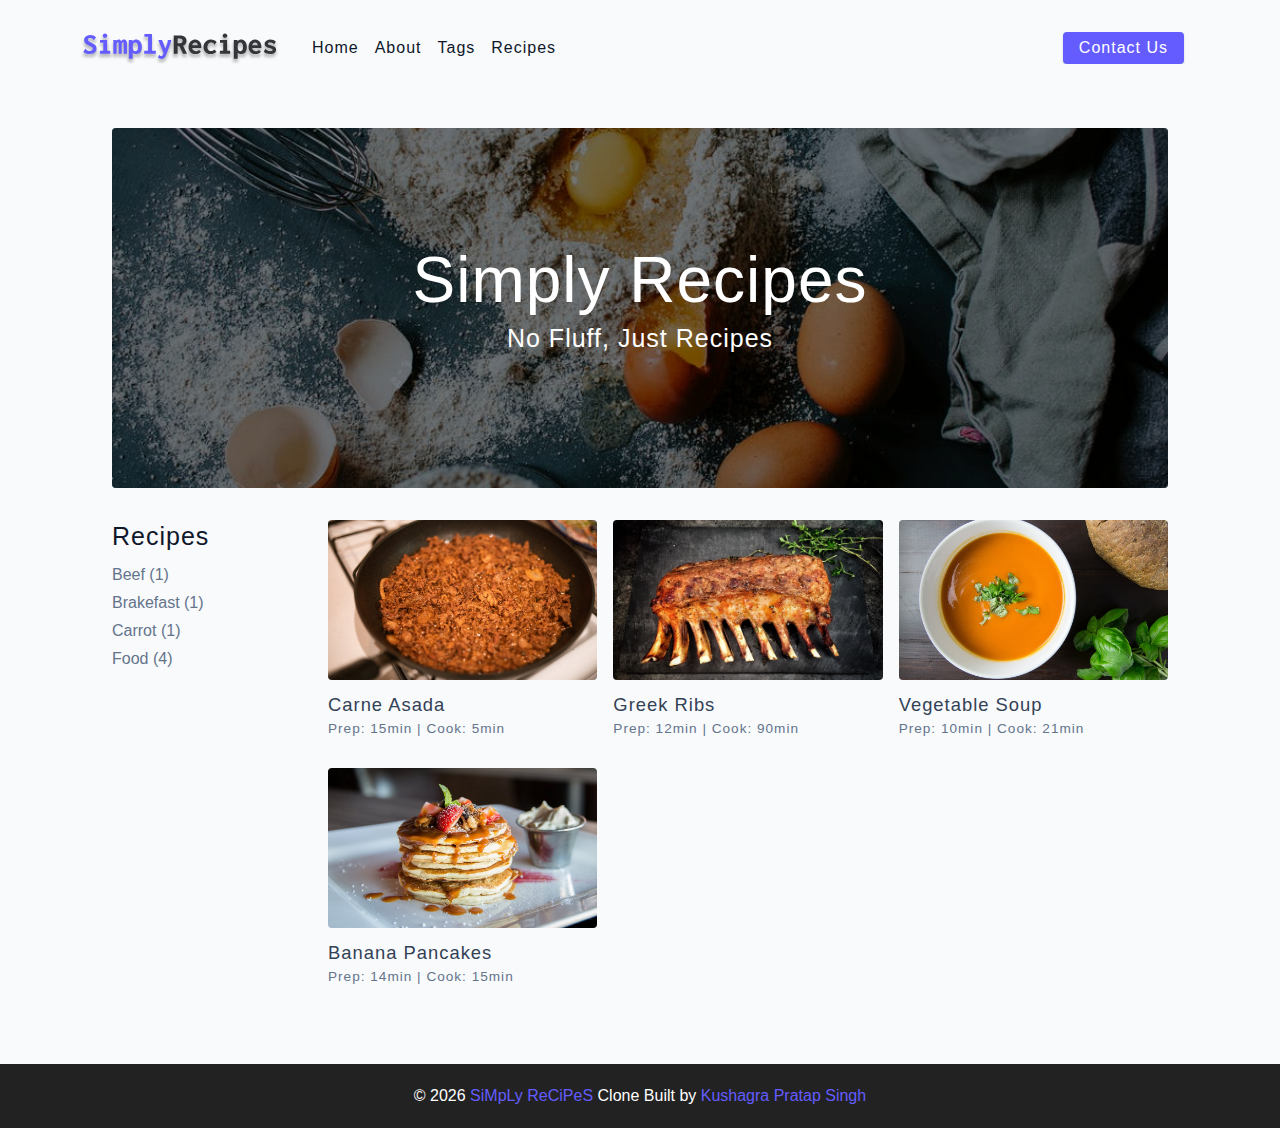
<file: index.html>
<!DOCTYPE html>
<html lang="en">
  <head>
    <meta charset="UTF-8" />
    <meta http-equiv="X-UA-Compatible" content="IE=edge" />
    <meta name="viewport" content="width=device-width, initial-scale=1.0" />
    <title>Simply Recipes</title>
    <!-- favicon -->
    <link rel="shortcut icon" href="./assets/favicon.ico" type="image/x-icon" />
    <!-- normalize -->
    <link rel="stylesheet" href="./css/normalize.css" />
    <!-- font-awesome -->
    <link
      rel="stylesheet"
      href="https://cdnjs.cloudflare.com/ajax/libs/font-awesome/5.14.0/css/all.min.css"
    />
    <!-- main css -->
    <link rel="stylesheet" href="./css/main.css" />
  </head>
  <body>
    <!-- nav -->
    <nav class="navbar">
      <div class="nav-center">
        <!-- header  -->
        <div class="nav-header">
          <a href="index" class="nav-logo">
            <img src="./assets/logo.svg" alt="Simply Recipes" />
          </a>
          <button class="btn nav-btn" type="button">
            <i class="fas fa-align-justify"></i>
          </button>
        </div>
        <!-- links  -->
        <div class="nav-links">
          <a href="index" class="nav-link">Home</a>
          <a href="about" class="nav-link">About</a>
          <a href="tags" class="nav-link">Tags</a>
          <a href="recipes" class="nav-link">Recipes</a>
          <div class="nav-link contact-link">
            <a href="contact" class="btn">Contact Us</a>
          </div>
        </div>
      </div>
    </nav>
    <!-- end of nav  -->
    <!-- main content  -->
    <main class="page">
      <!-- header  -->
      <header class="hero">
        <div class="hero-container">
          <div class="hero-text">
            <h1>Simply Recipes</h1>
            <h4>No Fluff, Just Recipes</h4>
          </div>
        </div>
      </header>
      <!-- end of header  -->
      <!-- recipes-container  -->
      <section class="recipes-container">
        <!-- tag-container  -->
        <div class="tags-container">
          <h4>Recipes</h4>
          <div class="tags-list">
            <a href="tag-template.html">Beef (1)</a>
            <a href="tag-template.html">Brakefast (1)</a>
            <a href="tag-template.html">carrot (1)</a>
            <a href="tag-template.html">Food (4)</a>
          </div>
        </div>
        <!-- end of tag-container  -->
        <!-- recipes-list  -->
        <div class="recipes-list">
          <!-- single recipes  -->
          <a href="single-recipe.html" class="recipe">
            <img
              src="./assets/recipes/recipe-1.jpeg"
              alt="food"
              class="img recipe-img"
            />
            <h5>carne asada</h5>
            <p>Prep: 15min | Cook: 5min</p>
          </a>
          <!-- end of single recipes -->
          <!-- single recipes  -->
          <a href="single-recipe.html" class="recipe">
            <img
              src="./assets/recipes/recipe-2.jpeg"
              alt="food"
              class="img recipe-img"
            />
            <h5>Greek Ribs</h5>
            <p>Prep: 12min | Cook: 90min</p>
          </a>
          <!-- end of single recipes -->
          <!-- single recipes  -->
          <a href="single-recipe.html" class="recipe">
            <img
              src="./assets/recipes/recipe-3.jpeg"
              alt="food"
              class="img recipe-img"
            />
            <h5>Vegetable Soup</h5>
            <p>Prep: 10min | Cook: 21min</p>
          </a>
          <!-- end of single recipes -->
          <!-- single recipes  -->
          <a href="single-recipe.html" class="recipe">
            <img
              src="./assets/recipes/recipe-4.jpeg"
              alt="food"
              class="img recipe-img"
            />
            <h5>Banana Pancakes</h5>
            <p>Prep: 14min | Cook: 15min</p>
          </a>
          <!-- end of single recipes -->
        </div>
        <!-- end of recipes-list -->
      </section>
      <!-- end of recipes-container  -->
    </main>
    <!-- end of main content  -->
    <!-- footer -->
    <footer class="page-footer">
      <p>
        &copy; <span id="date"></span>
        <span class="footer-logo">SiMpLy ReCiPeS</span>
        Clone Built by
        <a href="https://www.linkedin.com/in/kushagra-singh-567046103/"
          >Kushagra Pratap Singh</a
        >
      </p>
    </footer>
    <script src="./js/app.js"></script>
  </body>
</html>
</file>
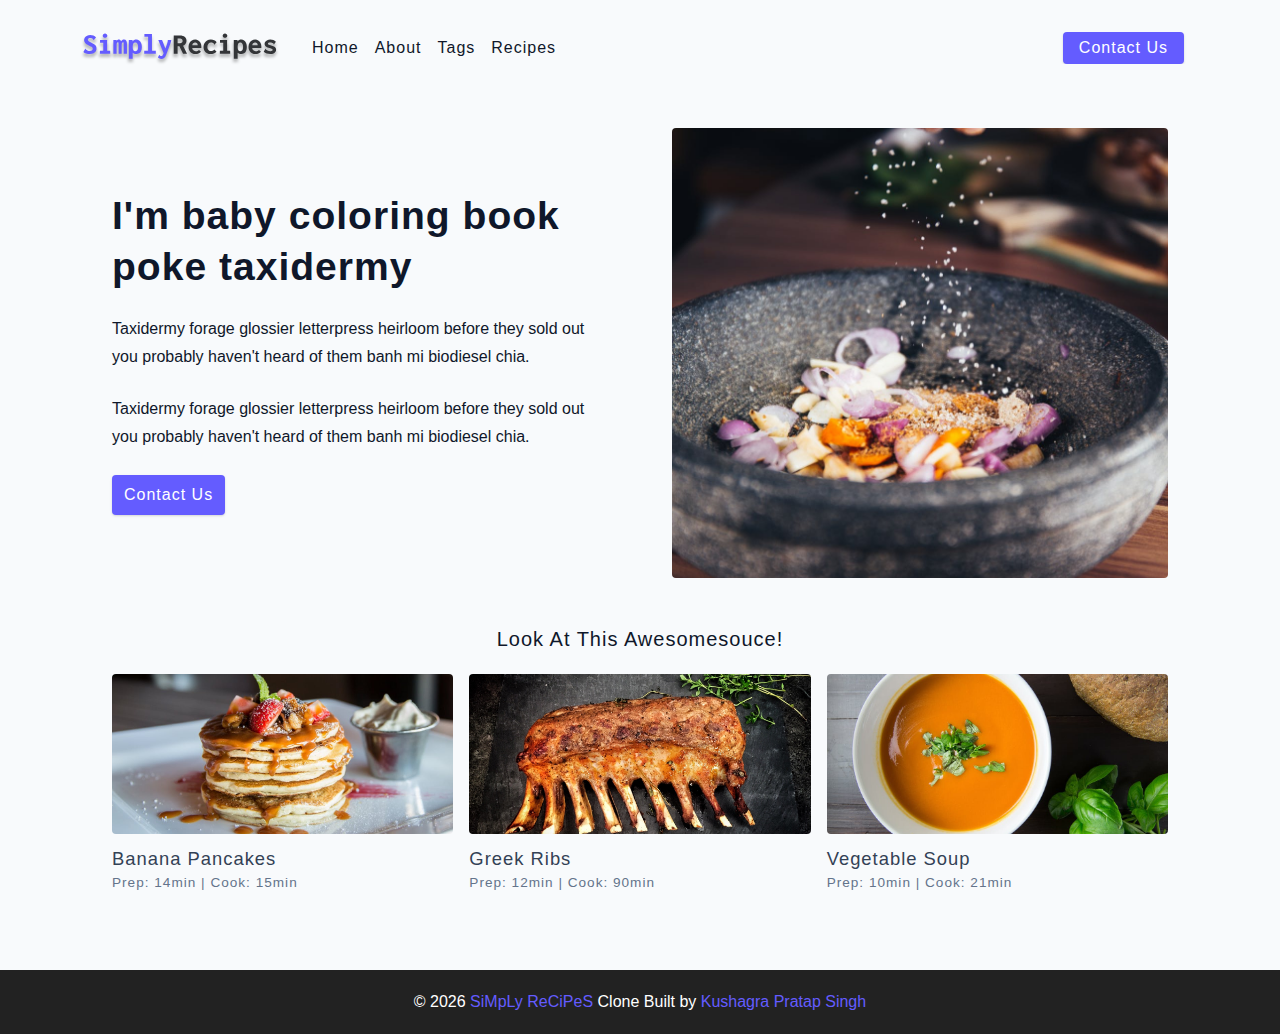
<file: about.html>
<!DOCTYPE html>
<html lang="en">
  <head>
    <meta charset="UTF-8" />
    <meta http-equiv="X-UA-Compatible" content="IE=edge" />
    <meta name="viewport" content="width=device-width, initial-scale=1.0" />
    <title>About</title>
    <!-- favicon -->
    <link rel="shortcut icon" href="./assets/favicon.ico" type="image/x-icon" />
    <!-- normalize -->
    <link rel="stylesheet" href="./css/normalize.css" />
    <!-- font-awesome -->
    <link
      rel="stylesheet"
      href="https://cdnjs.cloudflare.com/ajax/libs/font-awesome/5.14.0/css/all.min.css"
    />
    <!-- main css -->
    <link rel="stylesheet" href="./css/main.css" />
  </head>
  <body>
    <!-- nav -->
    <nav class="navbar">
      <div class="nav-center">
        <!-- header  -->
        <div class="nav-header">
          <a href="index" class="nav-logo">
            <img src="./assets/logo.svg" alt="Simply Recipes" />
          </a>
          <button class="btn nav-btn" type="button">
            <i class="fas fa-align-justify"></i>
          </button>
        </div>
        <!-- links  -->
        <div class="nav-links">
          <a href="index" class="nav-link">Home</a>
          <a href="about" class="nav-link">About</a>
          <a href="tags" class="nav-link">Tags</a>
          <a href="recipes" class="nav-link">Recipes</a>
          <div class="nav-link contact-link">
            <a href="contact" class="btn">Contact Us</a>
          </div>
        </div>
      </div>
    </nav>
    <!-- end of nav  -->
    <!-- main content  -->
    <main class="page">
      <section class="about-page">
        <article>
          <h2>I'm baby coloring book poke taxidermy</h2>
          <p>
            Taxidermy forage glossier letterpress heirloom before they sold out
            you probably haven't heard of them banh mi biodiesel chia.
          </p>
          <p>
            Taxidermy forage glossier letterpress heirloom before they sold out
            you probably haven't heard of them banh mi biodiesel chia.
          </p>
          <a href="contact.html" class="btn">Contact Us</a>
        </article>
        <img
          src="./assets/about.jpeg"
          alt="pouring salt"
          class="img about-img"
        />
      </section>
      <section class="featured-recipes">
        <h5 class="featured-title">Look At this Awesomesouce!</h5>
        <!-- recipes-list -->
        <div class="recipes-list">
          <!-- single recipes  -->
          <a href="single-recipe.html" class="recipe">
            <img
              src="./assets/recipes/recipe-4.jpeg"
              alt="food"
              class="img recipe-img"
            />
            <h5>Banana Pancakes</h5>
            <p>Prep: 14min | Cook: 15min</p>
          </a>
          <!-- end of single recipes -->
          <!-- single recipes  -->
          <a href="single-recipe.html" class="recipe">
            <img
              src="./assets/recipes/recipe-2.jpeg"
              alt="food"
              class="img recipe-img"
            />
            <h5>Greek Ribs</h5>
            <p>Prep: 12min | Cook: 90min</p>
          </a>
          <!-- end of single recipes -->
          <!-- single recipes  -->
          <a href="single-recipe.html" class="recipe">
            <img
              src="./assets/recipes/recipe-3.jpeg"
              alt="food"
              class="img recipe-img"
            />
            <h5>Vegetable Soup</h5>
            <p>Prep: 10min | Cook: 21min</p>
          </a>
          <!-- end of single recipes -->
        </div>
        <!-- end of recipes-list -->
      </section>
    </main>
    <!-- end of main content  -->
    <!-- footer -->
    <footer class="page-footer">
      <p>
        &copy; <span id="date"></span>
        <span class="footer-logo">SiMpLy ReCiPeS</span>
        Clone Built by
        <a href="https://www.linkedin.com/in/kushagra-singh-567046103/"
          >Kushagra Pratap Singh</a
        >
      </p>
    </footer>
    <script src="./js/app.js"></script>
  </body>
</html>
</file>
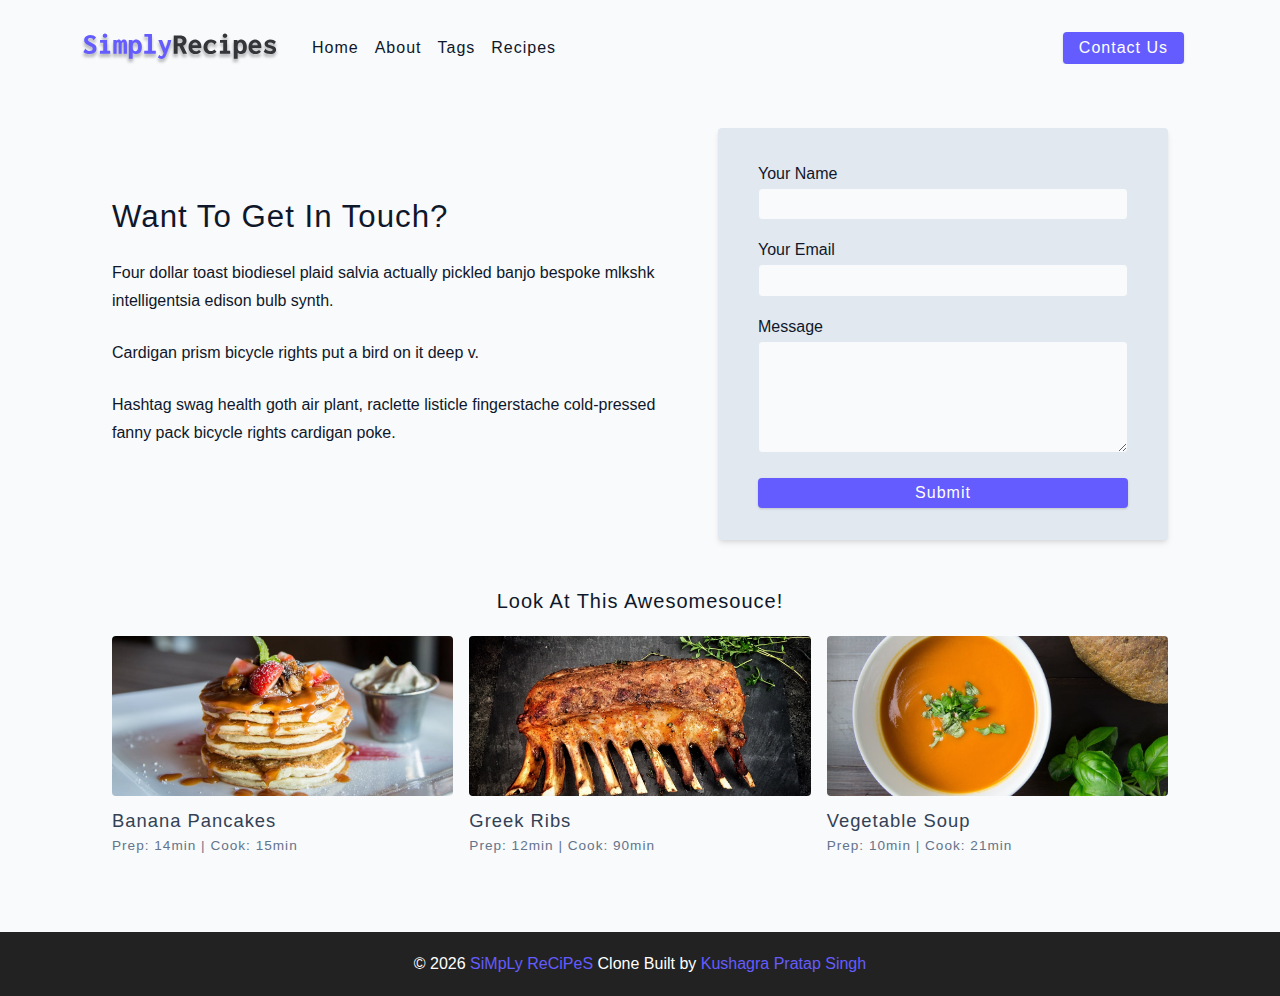
<file: contact.html>
<!DOCTYPE html>
<html lang="en">
  <head>
    <meta charset="UTF-8" />
    <meta http-equiv="X-UA-Compatible" content="IE=edge" />
    <meta name="viewport" content="width=device-width, initial-scale=1.0" />
    <title>Contact Us</title>
    <!-- favicon -->
    <link rel="shortcut icon" href="./assets/favicon.ico" type="image/x-icon" />
    <!-- normalize -->
    <link rel="stylesheet" href="./css/normalize.css" />
    <!-- font-awesome -->
    <link
      rel="stylesheet"
      href="https://cdnjs.cloudflare.com/ajax/libs/font-awesome/5.14.0/css/all.min.css"
    />
    <!-- main css -->
    <link rel="stylesheet" href="./css/main.css" />
  </head>
  <body>
    <!-- nav -->
    <nav class="navbar">
      <div class="nav-center">
        <!-- header  -->
        <div class="nav-header">
          <a href="index" class="nav-logo">
            <img src="./assets/logo.svg" alt="Simply Recipes" />
          </a>
          <button class="btn nav-btn" type="button">
            <i class="fas fa-align-justify"></i>
          </button>
        </div>
        <!-- links  -->
        <div class="nav-links">
          <a href="index" class="nav-link">Home</a>
          <a href="about" class="nav-link">About</a>
          <a href="tags" class="nav-link">Tags</a>
          <a href="recipes" class="nav-link">Recipes</a>
          <div class="nav-link contact-link">
            <a href="contact" class="btn">Contact Us</a>
          </div>
        </div>
      </div>
    </nav>
    <!-- end of nav  -->
    <!-- main content  -->
    <main class="page">
      <section class="contact-container">
        <article class="contact-info">
          <h3>Want To Get In Touch?</h3>
          <p>
            Four dollar toast biodiesel plaid salvia actually pickled banjo
            bespoke mlkshk intelligentsia edison bulb synth.
          </p>
          <p>Cardigan prism bicycle rights put a bird on it deep v.</p>
          <p>
            Hashtag swag health goth air plant, raclette listicle fingerstache
            cold-pressed fanny pack bicycle rights cardigan poke.
          </p>
        </article>
        <article>
          <form class="form contact-form">
            <!-- single row  -->
            <div class="form-row">
              <label for="name" class="form-lable">Your Name</label>
              <input type="text" name="name" id="name" class="form-input" />
            </div>
            <!-- end of single row  -->
            <!-- single row  -->
            <div class="form-row">
              <label for="email" class="form-lable">Your Email</label>
              <input type="email" name="email" id="email" class="form-input" />
            </div>
            <!-- end of single row  -->
            <!-- single row  -->
            <div class="form-row">
              <label for="message" class="form-lable">Message</label>
              <textarea
                name="message"
                id="message"
                class="form-textarea"
              ></textarea>
            </div>
            <!-- end of single row  -->
            <button type="submit" class="btn btn-block">Submit</button>
          </form>
        </article>
      </section>
      <section class="featured-recipes">
        <h5 class="featured-title">Look At this Awesomesouce!</h5>
        <!-- recipes-list -->
        <div class="recipes-list">
          <!-- single recipes  -->
          <a href="single-recipe.html" class="recipe">
            <img
              src="./assets/recipes/recipe-4.jpeg"
              alt="food"
              class="img recipe-img"
            />
            <h5>Banana Pancakes</h5>
            <p>Prep: 14min | Cook: 15min</p>
          </a>
          <!-- end of single recipes -->
          <!-- single recipes  -->
          <a href="single-recipe.html" class="recipe">
            <img
              src="./assets/recipes/recipe-2.jpeg"
              alt="food"
              class="img recipe-img"
            />
            <h5>Greek Ribs</h5>
            <p>Prep: 12min | Cook: 90min</p>
          </a>
          <!-- end of single recipes -->
          <!-- single recipes  -->
          <a href="single-recipe.html" class="recipe">
            <img
              src="./assets/recipes/recipe-3.jpeg"
              alt="food"
              class="img recipe-img"
            />
            <h5>Vegetable Soup</h5>
            <p>Prep: 10min | Cook: 21min</p>
          </a>
          <!-- end of single recipes -->
        </div>
        <!-- end of recipes-list -->
      </section>
    </main>
    <!-- end of main content  -->
    <!-- footer -->
    <footer class="page-footer">
      <p>
        &copy; <span id="date"></span>
        <span class="footer-logo">SiMpLy ReCiPeS</span>
        Clone Built by
        <a href="https://www.linkedin.com/in/kushagra-singh-567046103/"
          >Kushagra Pratap Singh</a
        >
      </p>
    </footer>
    <script src="./js/app.js"></script>
  </body>
</html>
</file>
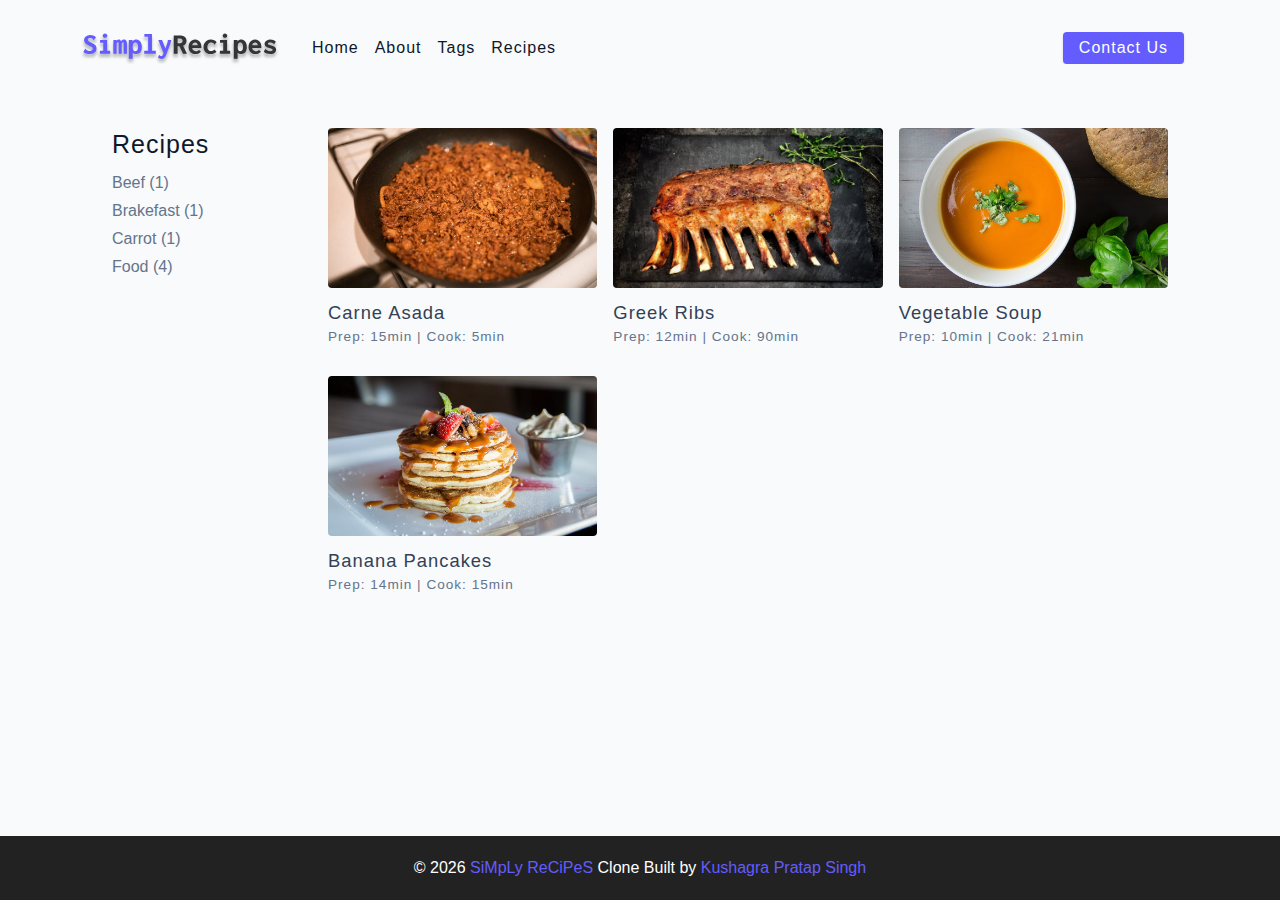
<file: recipes.html>
<!DOCTYPE html>
<html lang="en">
  <head>
    <meta charset="UTF-8" />
    <meta http-equiv="X-UA-Compatible" content="IE=edge" />
    <meta name="viewport" content="width=device-width, initial-scale=1.0" />
    <title>Recipes</title>
    <!-- favicon -->
    <link rel="shortcut icon" href="./assets/favicon.ico" type="image/x-icon" />
    <!-- normalize -->
    <link rel="stylesheet" href="./css/normalize.css" />
    <!-- font-awesome -->
    <link
      rel="stylesheet"
      href="https://cdnjs.cloudflare.com/ajax/libs/font-awesome/5.14.0/css/all.min.css"
    />
    <!-- main css -->
    <link rel="stylesheet" href="./css/main.css" />
  </head>
  <body>
    <!-- nav -->
    <nav class="navbar">
      <div class="nav-center">
        <!-- header  -->
        <div class="nav-header">
          <a href="index" class="nav-logo">
            <img src="./assets/logo.svg" alt="Simply Recipes" />
          </a>
          <button class="btn nav-btn" type="button">
            <i class="fas fa-align-justify"></i>
          </button>
        </div>
        <!-- links  -->
        <div class="nav-links">
          <a href="index" class="nav-link">Home</a>
          <a href="about" class="nav-link">About</a>
          <a href="tags" class="nav-link">Tags</a>
          <a href="recipes" class="nav-link">Recipes</a>
          <div class="nav-link contact-link">
            <a href="contact" class="btn">Contact Us</a>
          </div>
        </div>
      </div>
    </nav>
    <!-- end of nav  -->
    <!-- main content  -->
    <main class="page">
      <!-- recipes-container  -->
      <section class="recipes-container">
        <!-- tag-container  -->
        <div class="tags-container">
          <h4>Recipes</h4>
          <div class="tags-list">
            <a href="tag-template.html">Beef (1)</a>
            <a href="tag-template.html">Brakefast (1)</a>
            <a href="tag-template.html">carrot (1)</a>
            <a href="tag-template.html">Food (4)</a>
          </div>
        </div>
        <!-- end of tag-container  -->
        <!-- recipes-list  -->
        <div class="recipes-list">
          <!-- single recipes  -->
          <a href="single-recipe.html" class="recipe">
            <img
              src="./assets/recipes/recipe-1.jpeg"
              alt="food"
              class="img recipe-img"
            />
            <h5>carne asada</h5>
            <p>Prep: 15min | Cook: 5min</p>
          </a>
          <!-- end of single recipes -->
          <!-- single recipes  -->
          <a href="single-recipe.html" class="recipe">
            <img
              src="./assets/recipes/recipe-2.jpeg"
              alt="food"
              class="img recipe-img"
            />
            <h5>Greek Ribs</h5>
            <p>Prep: 12min | Cook: 90min</p>
          </a>
          <!-- end of single recipes -->
          <!-- single recipes  -->
          <a href="single-recipe.html" class="recipe">
            <img
              src="./assets/recipes/recipe-3.jpeg"
              alt="food"
              class="img recipe-img"
            />
            <h5>Vegetable Soup</h5>
            <p>Prep: 10min | Cook: 21min</p>
          </a>
          <!-- end of single recipes -->
          <!-- single recipes  -->
          <a href="single-recipe.html" class="recipe">
            <img
              src="./assets/recipes/recipe-4.jpeg"
              alt="food"
              class="img recipe-img"
            />
            <h5>Banana Pancakes</h5>
            <p>Prep: 14min | Cook: 15min</p>
          </a>
          <!-- end of single recipes -->
        </div>
        <!-- end of recipes-list -->
      </section>
      <!-- end of recipes-container  -->
    </main>
    <!-- end of main content  -->
    <!-- footer -->
    <footer class="page-footer">
      <p>
        &copy; <span id="date"></span>
        <span class="footer-logo">SiMpLy ReCiPeS</span>
        Clone Built by
        <a href="https://www.linkedin.com/in/kushagra-singh-567046103/"
          >Kushagra Pratap Singh</a
        >
      </p>
    </footer>
    <script src="./js/app.js"></script>
  </body>
</html>
</file>
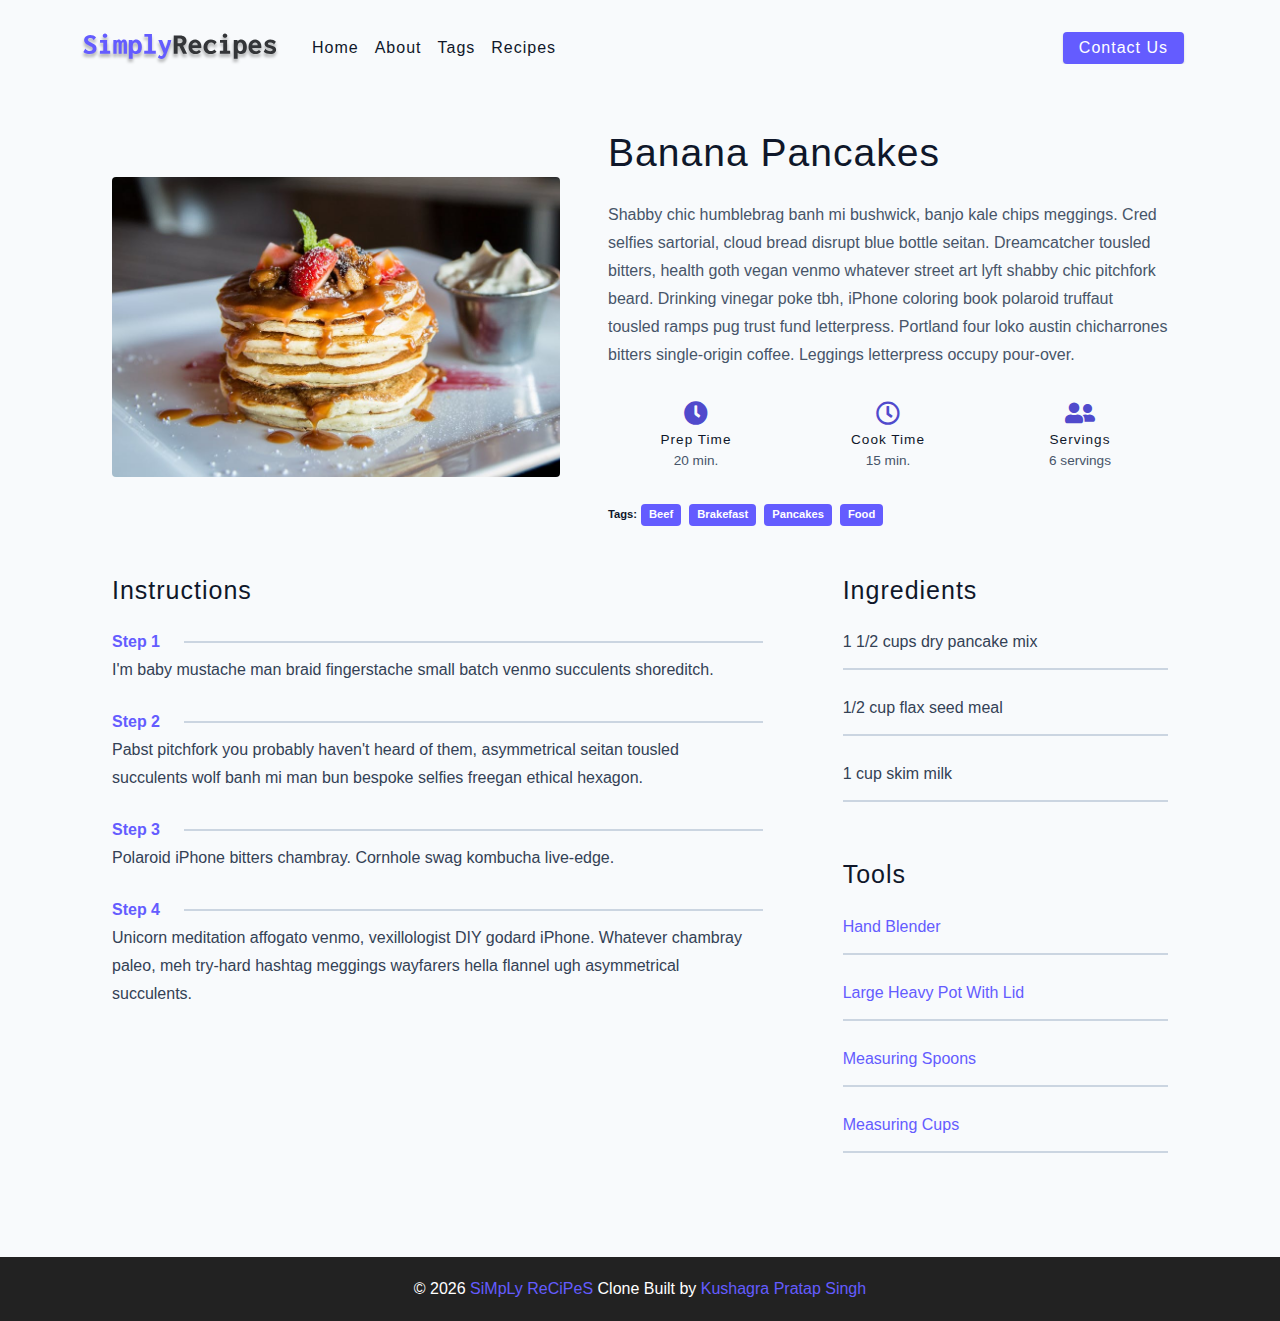
<file: single-recipe.html>
<!DOCTYPE html>
<html lang="en">
  <head>
    <meta charset="UTF-8" />
    <meta http-equiv="X-UA-Compatible" content="IE=edge" />
    <meta name="viewport" content="width=device-width, initial-scale=1.0" />
    <title>Single Recipe</title>
    <!-- favicon -->
    <link rel="shortcut icon" href="./assets/favicon.ico" type="image/x-icon" />
    <!-- normalize -->
    <link rel="stylesheet" href="./css/normalize.css" />
    <!-- font-awesome -->
    <link
      rel="stylesheet"
      href="https://cdnjs.cloudflare.com/ajax/libs/font-awesome/5.14.0/css/all.min.css"
    />
    <!-- main css -->
    <link rel="stylesheet" href="./css/main.css" />
  </head>
  <body>
    <!-- nav -->
    <nav class="navbar">
      <div class="nav-center">
        <!-- header  -->
        <div class="nav-header">
          <a href="index" class="nav-logo">
            <img src="./assets/logo.svg" alt="Simply Recipes" />
          </a>
          <button class="btn nav-btn" type="button">
            <i class="fas fa-align-justify"></i>
          </button>
        </div>
        <!-- links  -->
        <div class="nav-links">
          <a href="index" class="nav-link">Home</a>
          <a href="about" class="nav-link">About</a>
          <a href="tags" class="nav-link">Tags</a>
          <a href="recipes" class="nav-link">Recipes</a>
          <div class="nav-link contact-link">
            <a href="contact" class="btn">Contact Us</a>
          </div>
        </div>
      </div>
    </nav>
    <!-- end of nav  -->
    <!-- main content  -->
    <main class="page">
      <div class="recipe-page">
        <section class="recipe-hero">
          <img
            src="./assets/recipes/recipe-4.jpeg"
            alt="pancakes"
            class="img recipe-hero-img"
          />
          <article class="recipe-info">
            <h2>Banana Pancakes</h2>
            <p>
              Shabby chic humblebrag banh mi bushwick, banjo kale chips
              meggings. Cred selfies sartorial, cloud bread disrupt blue bottle
              seitan. Dreamcatcher tousled bitters, health goth vegan venmo
              whatever street art lyft shabby chic pitchfork beard. Drinking
              vinegar poke tbh, iPhone coloring book polaroid truffaut tousled
              ramps pug trust fund letterpress. Portland four loko austin
              chicharrones bitters single-origin coffee. Leggings letterpress
              occupy pour-over.
            </p>
            <!-- recipe-icons  -->
            <div class="recipe-icons">
              <!-- single-recipe-icons -->
              <article>
                <i class="fas fa-clock"></i>
                <h5>prep time</h5>
                <p>20 min.</p>
              </article>
              <!-- single-recipe-icons -->
              <article>
                <i class="far fa-clock"></i>
                <h5>cook time</h5>
                <p>15 min.</p>
              </article>
              <!-- single-recipe-icons -->
              <article>
                <i class="fas fa-user-friends"></i>
                <h5>servings</h5>
                <p>6 servings</p>
              </article>
            </div>
            <!-- recipe-tags  -->
            <div class="recipe-tags">
              Tags: <a href="tag-template.html">beef</a>
              <a href="tag-template.html">brakefast</a>
              <a href="tag-template.html">pancakes</a>
              <a href="tag-template.html">food</a>
            </div>
          </article>
        </section>
        <!-- recipe-content  -->
        <section class="recipe-content">
          <article>
            <h4>Instructions</h4>
            <!-- single-instruction  -->
            <div class="single-instruction">
              <header>
                <p>Step 1</p>
                <div></div>
              </header>
              <p>
                I'm baby mustache man braid fingerstache small batch venmo
                succulents shoreditch.
              </p>
            </div>
            <!-- single-instruction  -->
            <div class="single-instruction">
              <header>
                <p>Step 2</p>
                <div></div>
              </header>
              <p>
                Pabst pitchfork you probably haven't heard of them, asymmetrical
                seitan tousled succulents wolf banh mi man bun bespoke selfies
                freegan ethical hexagon.
              </p>
            </div>
            <!-- single-instruction  -->
            <div class="single-instruction">
              <header>
                <p>Step 3</p>
                <div></div>
              </header>
              <p>
                Polaroid iPhone bitters chambray. Cornhole swag kombucha
                live-edge.
              </p>
            </div>
            <!-- single-instruction  -->
            <div class="single-instruction">
              <header>
                <p>Step 4</p>
                <div></div>
              </header>
              <p>
                Unicorn meditation affogato venmo, vexillologist DIY godard
                iPhone. Whatever chambray paleo, meh try-hard hashtag meggings
                wayfarers hella flannel ugh asymmetrical succulents.
              </p>
            </div>
          </article>
          <article class="second-column">
            <div>
              <h4>ingredients</h4>
              <p class="single-ingredients">1 1/2 cups dry pancake mix</p>
              <p class="single-ingredients">1/2 cup flax seed meal</p>
              <p class="single-ingredients">1 cup skim milk</p>
            </div>
            <div>
              <h4>Tools</h4>
              <p class="single-tools">Hand Blender</p>
              <p class="single-tools">Large Heavy Pot With Lid</p>
              <p class="single-tools">Measuring Spoons</p>
              <p class="single-tools">Measuring Cups</p>
            </div>
          </article>
        </section>
      </div>
    </main>
    <!-- end of main content  -->
    <!-- footer -->
    <footer class="page-footer">
      <p>
        &copy; <span id="date"></span>
        <span class="footer-logo">SiMpLy ReCiPeS</span>
        Clone Built by
        <a href="https://www.linkedin.com/in/kushagra-singh-567046103/"
          >Kushagra Pratap Singh</a
        >
      </p>
    </footer>
    <script src="./js/app.js"></script>
  </body>
</html>
</file>
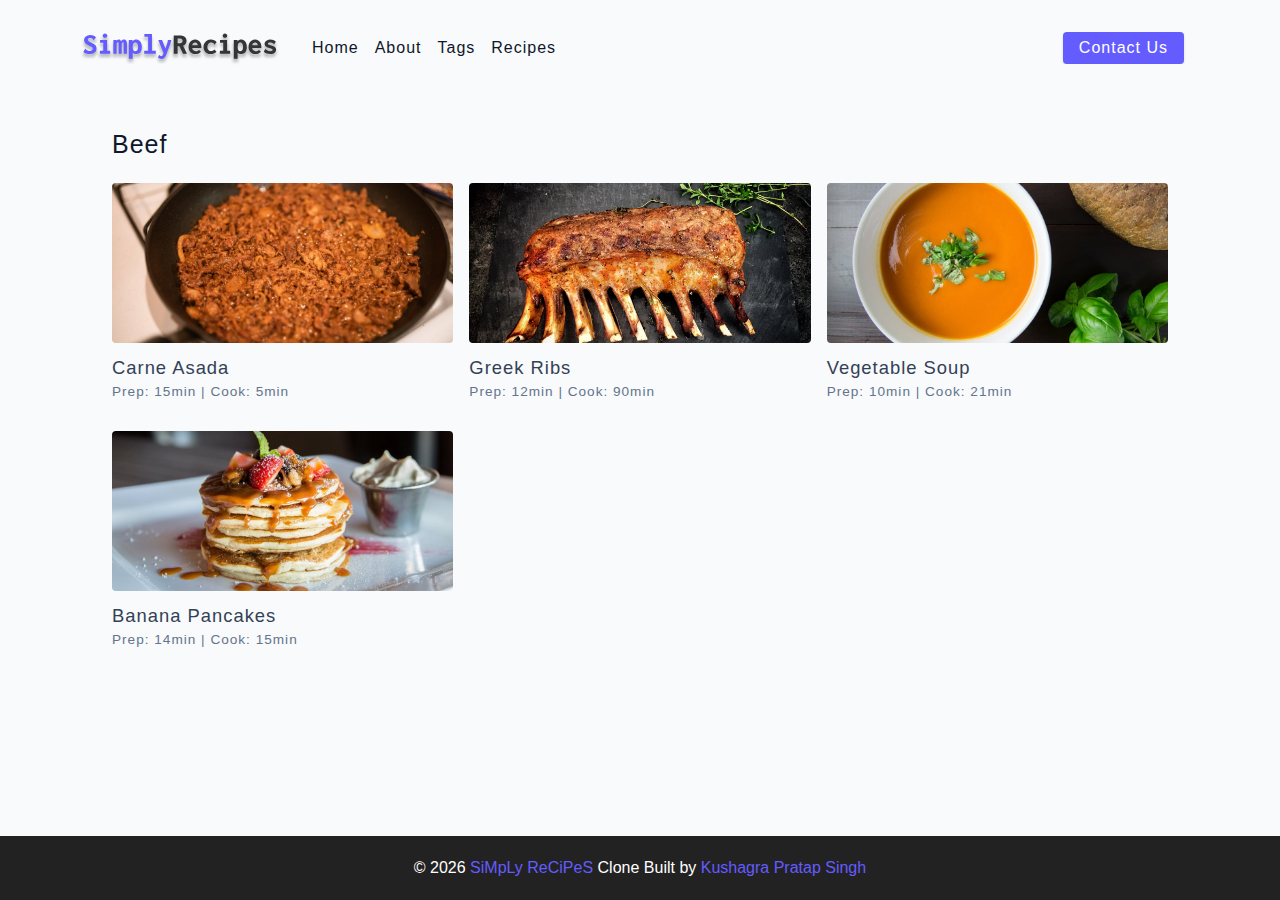
<file: tag-template.html>
<!DOCTYPE html>
<html lang="en">
  <head>
    <meta charset="UTF-8" />
    <meta http-equiv="X-UA-Compatible" content="IE=edge" />
    <meta name="viewport" content="width=device-width, initial-scale=1.0" />
    <title>Tags</title>
    <!-- favicon -->
    <link rel="shortcut icon" href="./assets/favicon.ico" type="image/x-icon" />
    <!-- normalize -->
    <link rel="stylesheet" href="./css/normalize.css" />
    <!-- font-awesome -->
    <link
      rel="stylesheet"
      href="https://cdnjs.cloudflare.com/ajax/libs/font-awesome/5.14.0/css/all.min.css"
    />
    <!-- main css -->
    <link rel="stylesheet" href="./css/main.css" />
  </head>
  <body>
    <!-- nav -->
    <nav class="navbar">
      <div class="nav-center">
        <!-- header  -->
        <div class="nav-header">
          <a href="index" class="nav-logo">
            <img src="./assets/logo.svg" alt="Simply Recipes" />
          </a>
          <button class="btn nav-btn" type="button">
            <i class="fas fa-align-justify"></i>
          </button>
        </div>
        <!-- links  -->
        <div class="nav-links">
          <a href="index" class="nav-link">Home</a>
          <a href="about" class="nav-link">About</a>
          <a href="tags" class="nav-link">Tags</a>
          <a href="recipes" class="nav-link">Recipes</a>
          <div class="nav-link contact-link">
            <a href="contact" class="btn">Contact Us</a>
          </div>
        </div>
      </div>
    </nav>
    <!-- end of nav  -->
    <!-- main content  -->
    <main class="page">
      <div>
        <h4>Beef</h4>
        <!-- recipes-list  -->
        <div class="recipes-list">
          <!-- single recipes  -->
          <a href="single-recipe.html" class="recipe">
            <img
              src="./assets/recipes/recipe-1.jpeg"
              alt="food"
              class="img recipe-img"
            />
            <h5>carne asada</h5>
            <p>Prep: 15min | Cook: 5min</p>
          </a>
          <!-- end of single recipes -->
          <!-- single recipes  -->
          <a href="single-recipe.html" class="recipe">
            <img
              src="./assets/recipes/recipe-2.jpeg"
              alt="food"
              class="img recipe-img"
            />
            <h5>Greek Ribs</h5>
            <p>Prep: 12min | Cook: 90min</p>
          </a>
          <!-- end of single recipes -->
          <!-- single recipes  -->
          <a href="single-recipe.html" class="recipe">
            <img
              src="./assets/recipes/recipe-3.jpeg"
              alt="food"
              class="img recipe-img"
            />
            <h5>Vegetable Soup</h5>
            <p>Prep: 10min | Cook: 21min</p>
          </a>
          <!-- end of single recipes -->
          <!-- single recipes  -->
          <a href="single-recipe.html" class="recipe">
            <img
              src="./assets/recipes/recipe-4.jpeg"
              alt="food"
              class="img recipe-img"
            />
            <h5>Banana Pancakes</h5>
            <p>Prep: 14min | Cook: 15min</p>
          </a>
          <!-- end of single recipes -->
        </div>
        <!-- end of recipes-list -->
      </div>
    </main>
    <!-- end of main content  -->
    <!-- footer -->
    <footer class="page-footer">
      <p>
        &copy; <span id="date"></span>
        <span class="footer-logo">SiMpLy ReCiPeS</span>
        Clone Built by
        <a href="https://www.linkedin.com/in/kushagra-singh-567046103/"
          >Kushagra Pratap Singh</a
        >
      </p>
    </footer>
    <script src="./js/app.js"></script>
  </body>
</html>
</file>
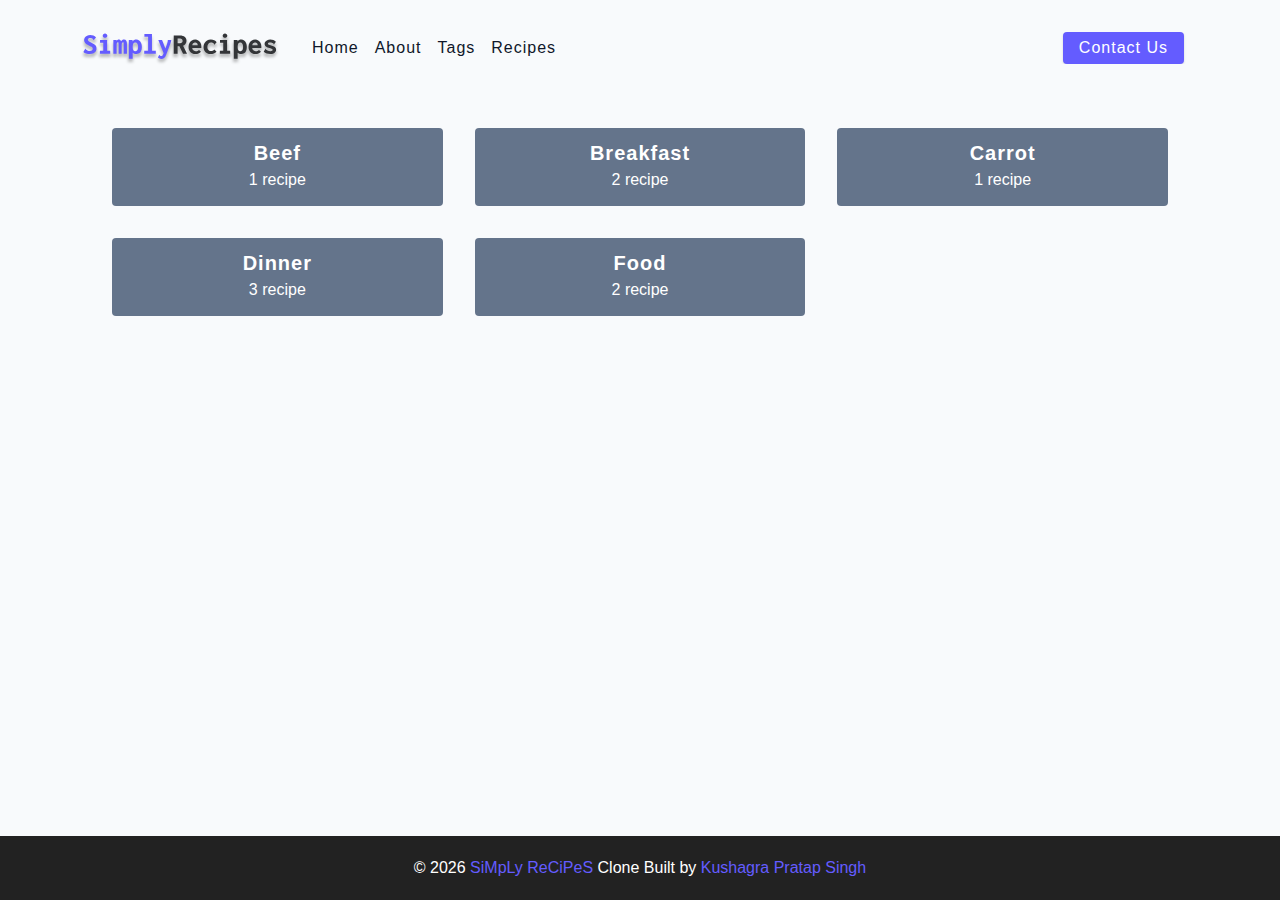
<file: tags.html>
<!DOCTYPE html>
<html lang="en">
  <head>
    <meta charset="UTF-8" />
    <meta http-equiv="X-UA-Compatible" content="IE=edge" />
    <meta name="viewport" content="width=device-width, initial-scale=1.0" />
    <title>Tags</title>
    <!-- favicon -->
    <link rel="shortcut icon" href="./assets/favicon.ico" type="image/x-icon" />
    <!-- normalize -->
    <link rel="stylesheet" href="./css/normalize.css" />
    <!-- font-awesome -->
    <link
      rel="stylesheet"
      href="https://cdnjs.cloudflare.com/ajax/libs/font-awesome/5.14.0/css/all.min.css"
    />
    <!-- main css -->
    <link rel="stylesheet" href="./css/main.css" />
  </head>
  <body>
    <!-- nav -->
    <nav class="navbar">
      <div class="nav-center">
        <!-- header  -->
        <div class="nav-header">
          <a href="index" class="nav-logo">
            <img src="./assets/logo.svg" alt="Simply Recipes" />
          </a>
          <button class="btn nav-btn" type="button">
            <i class="fas fa-align-justify"></i>
          </button>
        </div>
        <!-- links  -->
        <div class="nav-links">
          <a href="index" class="nav-link">Home</a>
          <a href="about" class="nav-link">About</a>
          <a href="tags" class="nav-link">Tags</a>
          <a href="recipes" class="nav-link">Recipes</a>
          <div class="nav-link contact-link">
            <a href="contact" class="btn">Contact Us</a>
          </div>
        </div>
      </div>
    </nav>
    <!-- end of nav  -->
    <!-- main content  -->
    <main class="page">
      <section class="tags-wrapper">
        <!-- single tag -->
        <a href="tag-template.html" class="tag">
          <h5>beef</h5>
          <p>1 recipe</p>
        </a>
        <a href="tag-template.html" class="tag">
          <h5>breakfast</h5>
          <p>2 recipe</p>
        </a>
        <a href="tag-template.html" class="tag">
          <h5>carrot</h5>
          <p>1 recipe</p>
        </a>
        <a href="tag-template.html" class="tag">
          <h5>Dinner</h5>
          <p>3 recipe</p>
        </a>
        <a href="tag-template.html" class="tag">
          <h5>food</h5>
          <p>2 recipe</p>
        </a>
        <!-- end of single tag -->
      </section>
    </main>
    <!-- end of main content  -->
    <!-- footer -->
    <footer class="page-footer">
      <p>
        &copy; <span id="date"></span>
        <span class="footer-logo">SiMpLy ReCiPeS</span>
        Clone Built by
        <a href="https://www.linkedin.com/in/kushagra-singh-567046103/"
          >Kushagra Pratap Singh</a
        >
      </p>
    </footer>
    <script src="./js/app.js"></script>
  </body>
</html>
</file>
<file: css/main.css>
*,
::after,
::before {
  box-sizing: border-box;
}
/* fonts */

@import url('https://fonts.googleapis.com/css2?family=Roboto:wght@400;500;600&family=Montserrat&display=swap');
html {
  font-size: 100%;
} /*16px*/

:root {
  /* colors */
  --primary-100: #e2e0ff;
  --primary-200: #c1beff;
  --primary-300: #a29dff;
  --primary-400: #837dff;
  --primary-500: #645cff;
  --primary-600: #504acc;
  --primary-700: #3c3799;
  --primary-800: #282566;
  --primary-900: #141233;

  /* grey */
  --grey-50: #f8fafc;
  --grey-100: #f1f5f9;
  --grey-200: #e2e8f0;
  --grey-300: #cbd5e1;
  --grey-400: #94a3b8;
  --grey-500: #64748b;
  --grey-600: #475569;
  --grey-700: #334155;
  --grey-800: #1e293b;
  --grey-900: #0f172a;
  /* rest of the colors */
  --black: #222;
  --white: #fff;
  --red-light: #f8d7da;
  --red-dark: #842029;
  --green-light: #d1e7dd;
  --green-dark: #0f5132;

  /* fonts  */
  --headingFont: 'Roboto', sans-serif;
  --bodyFont: 'Nunito', sans-serif;
  --smallText: 0.7em;
  /* rest of the vars */
  --backgroundColor: var(--grey-50);
  --textColor: var(--grey-900);
  --borderRadius: 0.25rem;
  --letterSpacing: 1px;
  --transition: 0.3s ease-in-out all;
  --max-width: 1120px;
  --fixed-width: 600px;

  /* box shadow*/
  --shadow-1: 0 1px 3px 0 rgba(0, 0, 0, 0.1), 0 1px 2px 0 rgba(0, 0, 0, 0.06);
  --shadow-2: 0 4px 6px -1px rgba(0, 0, 0, 0.1),
    0 2px 4px -1px rgba(0, 0, 0, 0.06);
  --shadow-3: 0 10px 15px -3px rgba(0, 0, 0, 0.1),
    0 4px 6px -2px rgba(0, 0, 0, 0.05);
  --shadow-4: 0 20px 25px -5px rgba(0, 0, 0, 0.1),
    0 10px 10px -5px rgba(0, 0, 0, 0.04);
}

body {
  background: var(--backgroundColor);
  font-family: var(--bodyFont);
  font-weight: 400;
  line-height: 1.75;
  color: var(--textColor);
}

p {
  margin-top: 0;
  margin-bottom: 1.5rem;
  max-width: 40em;
}

h1,
h2,
h3,
h4,
h5 {
  margin: 0;
  margin-bottom: 1.38rem;
  font-family: var(--headingFont);
  font-weight: 400;
  line-height: 1.3;
  text-transform: capitalize;
  letter-spacing: var(--letterSpacing);
}

h1 {
  margin-top: 0;
  font-size: 3.052rem;
}

h2 {
  font-size: 2.441rem;
}

h3 {
  font-size: 1.953rem;
}

h4 {
  font-size: 1.563rem;
}

h5 {
  font-size: 1.25rem;
}

small,
.text-small {
  font-size: var(--smallText);
}

a {
  text-decoration: none;
}
ul {
  list-style-type: none;
  padding: 0;
}

.img {
  width: 100%;
  display: block;
  object-fit: cover;
}
/* buttons */

.btn {
  cursor: pointer;
  color: var(--white);
  background: var(--primary-500);
  border: transparent;
  border-radius: var(--borderRadius);
  letter-spacing: var(--letterSpacing);
  padding: 0.375rem 0.75rem;
  box-shadow: var(--shadow-1);
  transition: var(--transtion);
  text-transform: capitalize;
  display: inline-block;
}
.btn:hover {
  background: var(--primary-700);
  box-shadow: var(--shadow-3);
}
.btn-hipster {
  color: var(--primary-500);
  background: var(--primary-200);
}
.btn-hipster:hover {
  color: var(--primary-200);
  background: var(--primary-700);
}
.btn-block {
  width: 100%;
}

/* alerts */
.alert {
  padding: 0.375rem 0.75rem;
  margin-bottom: 1rem;
  border-color: transparent;
  border-radius: var(--borderRadius);
}

.alert-danger {
  color: var(--red-dark);
  background: var(--red-light);
}
.alert-success {
  color: var(--green-dark);
  background: var(--green-light);
}
/* form */

.form {
  width: 90vw;
  max-width: var(--fixed-width);
  background: var(--white);
  border-radius: var(--borderRadius);
  box-shadow: var(--shadow-2);
  padding: 2rem 2.5rem;
  margin: 3rem auto;
}
.form-label {
  display: block;
  font-size: var(--smallText);
  margin-bottom: 0.5rem;
  text-transform: capitalize;
  letter-spacing: var(--letterSpacing);
}
.form-input,
.form-textarea {
  width: 100%;
  padding: 0.375rem 0.75rem;
  border-radius: var(--borderRadius);
  background: var(--backgroundColor);
  border: 1px solid var(--grey-200);
}

.form-row {
  margin-bottom: 1rem;
}

.form-textarea {
  height: 7rem;
}
::placeholder {
  font-family: inherit;
  color: var(--grey-400);
}
.form-alert {
  color: var(--red-dark);
  letter-spacing: var(--letterSpacing);
  text-transform: capitalize;
}
/* alert */

@keyframes spinner {
  to {
    transform: rotate(360deg);
  }
}

.loading {
  width: 6rem;
  height: 6rem;
  border: 5px solid var(--grey-400);
  border-radius: 50%;
  border-top-color: var(--primary-500);
  animation: spinner 0.6s linear infinite;
}
.loading {
  margin: 0 auto;
}
/* title */

.title {
  text-align: center;
}

.title-underline {
  background: var(--primary-500);
  width: 7rem;
  height: 0.25rem;
  margin: 0 auto;
  margin-top: -1rem;
}

/*
=============== 
Navbar
===============
*/

.navbar{
  display: flex;
  justify-content: center;
  align-items: center;

}

.nav-center{
width: 90vw;
max-width: var(--max-width);
}

.nav-header{
  height: 6rem;
  display: flex;
  justify-content: space-between;
  align-items: center;
  /* background-color: red; */
}

.nav-logo{
  display: flex;
  align-items: center;
}

.nav-header img{
  width: 200px;
}

.nav-btn{
  padding: .35rem .60rem;
}

.nav-btn i{
  font-size: 1.25rem;
}

.nav-links{
  display: flex;
  flex-direction: column;
  height: 0;
  overflow: hidden;
  transition: var(--transition);
}

.show-links{
  height: 310px;
}

.nav-link{
  /* background-color: red; */
  display: block;
  text-align: center;
  color: var(--grey-900);
  letter-spacing: var(--letterSpacing);
  padding: 1rem 0;
  border-top: 1px solid var(--grey-500);
  transition: var(--transition);
}

.nav-link:hover{
  color: var(--primary-500);
}

.contact-link a{
  padding: 0.15rem 1rem;
}

@media screen and (min-width: 922px) {

  .nav-btn{
    display: none;
  }
  
  .navbar{
    height: 6rem;
    /* background-color: red; */
  }
  
  .nav-center{
    display: flex;
    align-items: center;
  }

  .nav-header{
    height: auto;
    margin-right: 2rem;
  }

  .nav-links{
    height: auto;
    /* display: flex; */
    flex-direction: row;
    align-items: center;
    width: 100%;
    /* background-color: red; */
  }

  .nav-link{
    padding: 0;
    border-top: none;
    margin-right: 1rem;
    font-size: 1rem ;
  }

  .contact-link{
    /* border-top: none; */
    margin-left: auto;
  }

  
}

/*
=============== 
main
===============
*/
.page{
  /* background-color: red; */
  width: 90vw;
  max-width: var(--max-width);
  margin: 0 auto;
  padding: 2rem;
  min-height: calc(100vh - (6rem + 4rem));
}
/*
=============== 
footer
===============
*/

.page-footer{
  height: 4rem;
  /* text-align: center; */
  background-color: var(--black);
  color: var(--white);
  display: flex;
  align-items: center;
  justify-content: center;
}

.page-footer p{
  margin-bottom: 0;
}

.footer-logo, .page-footer a{
  color: var(--primary-500);
}
/*
=============== 
Hero
===============
*/
.hero{
  height: 40vh;
  background: url("../assets/main.jpeg") center/cover no-repeat;
  margin-bottom: 2rem;
  border-radius: var(--borderRadius);
  position: relative;
}

.hero-container{
  position: absolute;
  width: 100%;
  height: 100%;
  top: 0;
  left: 0;
  background:rgba(0, 0, 0, 0.4);
  border-radius: var(--borderRadius);
  display: flex;
  justify-content: center;
  align-items: center;
}
.hero-text{
  text-align: center;
  color: var(--white);
}

@media screen and (min-width: 768px) {
  .hero-text h1{
    font-size: 4rem;
    margin-bottom: 0;
  }
}

/*
=============== 
Recipes
===============
*/

.recipes-container{
  display: grid;
  gap: 2rem 1rem;
  /* border: 2px solid red; */
}

.tags-container{
  /* border: 2px solid blue; */
  order: 1;
  display: flex;
  flex-direction: column;
  padding-bottom: 3rem;
}

.recipes-list{
  /* border: 2px solid green; */
  display: grid;
  gap: 2rem 1rem;
  padding-bottom: 3rem;
}

.tags-container h4{
  margin-bottom: 0.5rem;
  font-weight: 500;
}

.tags-list{
  display: grid;
  grid-template-columns: 1fr 1fr 1fr;
}

.tags-list a{
  text-transform: capitalize;
  display: block;
  color: var(--grey-500);
  transition: var(--transition);
}

.tags-list a:hover{
  color: var(--primary-500);
}

.recipe{
  display: block;
}

.recipe-img{
  height: 15rem;
  border-radius: var(--borderRadius);
  margin-bottom: 1rem;
}

.recipe h5{
  margin-bottom: 0;
  line-height: 1;
  color: var(--grey-700);
}

.recipe p{
  margin-bottom: 0;
  line-height: 1;
  margin-top: 0.5rem;
  color: var(--grey-500);
  letter-spacing: var(--letterSpacing);
}

@media screen and (min-width: 576px) {
  .recipe-img{
    height: 10rem;
  }
  .recipes-list{
    grid-template-columns: 1fr 1fr;
  }
}

@media screen and (min-width: 992px) {
  .tags-container{
    order: 0;
  }
  .recipes-container{
    grid-template-columns: 200px 1fr;
  }

  .recipe p{
    font-size: 0.85rem;
  }

  .tags-list{
    grid-template-columns: 1fr;
  }
}

@media screen and (min-width: 1200px) {
  .recipes-list{
    grid-template-columns: 1fr 1fr 1fr;
  }

  .recipe h5{
    font-size: 1.15rem;
  }
}

/*
=============== 
Error
===============
*/

.error-page{
  text-align: center;
  padding-top: 5rem ;
}

.error-page h1{
  font-size: 9rem;
}

/*
=============== 
About
===============
*/

.about-page h2{
  text-transform: none;
  font-weight: bold;

}

.about-page{
  display: grid;
  gap: 2rem 4rem;
  padding-bottom: 3rem;
}

.about-img{
  border-radius: var(--borderRadius);
  height: 300px;
}

@media screen and (min-width: 992px) {
  .about-page{
    grid-template-columns: 1fr 1fr;
    grid-template-rows: 450px;
    align-items: center;
  }
  .about-img{
    height: 450px;
  }
}

.featured-title{
  text-align: center;
}

/*
=============== 
Contact Page
===============
*/

.contact-form{
  background-color: var(--grey-200);
  width: 100%;
  margin: 0;
}

.contact-container{
  display: grid;
  gap: 2rem 3rem;
  padding-bottom: 3rem;
}

@media screen and (min-width: 992px) {
  .contact-container{
  grid-template-columns: 1fr 450px;
  /* grid-template-rows: 450px; */
  align-items: center;
  }
}

/*
=============== 
Tags Page
===============
*/

.tags-wrapper{
  display: grid;
  gap: 2rem;
  padding-bottom: 3rem;
}

.tag{
  background-color: var(--grey-500);
  border-radius: var(--borderRadius);
  text-align: center;
  color: var(--white);
  transition: var(--transition);
  padding: 0.75rem 0;
}

.tag:hover{
  background-color: var(--primary-500);
}

.tag h5, .tag p{
  margin-bottom: 0;
}

.tag h5{
  font-weight: 600;
}

@media screen and (min-width:568px) {
  .tags-wrapper{
    grid-template-columns: 1fr 1fr;
  }
}

  @media screen and (min-width:992px) {
    .tags-wrapper{
      grid-template-columns: repeat(3, 1fr);
    }
  
}

/*
=============== 
Single Recipe Page
===============
*/

.recipe-hero{
  display: grid;
  gap: 3rem;
}

.recipe-hero-img{
  height: 300px;
  border-radius: var(--borderRadius);
}

.recipe-info p{
  color: var(--grey-600);
}

.recipe-icons{
  display: grid;
  grid-template-columns: repeat(3, 1fr);
  gap: 1rem;
  margin: 2rem 0;
  text-align: center;
}

.recipe-icons i{
  font-size: 1.5rem;
  color: var(--primary-600);
}

.recipe-icons h5,
.recipe-icons p{
  font-size: 0.85rem;
  margin-bottom: 0;
}

.recipe-icons p{
  color: var(--grey-600);
}

.recipe-tags{
  display: flex;
  align-items: center;
  flex-wrap: wrap;
  font-size: 0.7em;
  font-weight: 600;
}

.recipe-tags a{
  background-color: var(--primary-500);
  border-radius: var(--borderRadius);
  color: var(--white);
  padding: 0.05rem 0.5rem;
  margin: 0 0.25rem;
  text-transform: capitalize;
}

@media screen and (min-width: 992px) {
  .recipe-hero{
    grid-template-columns: 4fr 5fr;
    align-items: center;
  }
  
}

.recipe-content{
  padding: 3rem 0;
  display: grid;
  gap: 2rem 5rem;
}

@media screen and (min-width: 992px) {
  .recipe-content{
    grid-template-columns: 2fr 1fr;
    /* align-items: center; */
  }
  
}

.single-instruction header{
  display: grid;
  grid-template-columns: auto 1fr;
  gap: 1.5rem;
  align-items: center;
}

.single-instruction header p{
  text-transform: capitalize;
  font-weight: 600;
  color: var(--primary-500);
  margin: 0;
}

.single-instruction > p{
  color: var(--grey-700);
}

.single-instruction header div{
  height: 2px;
  background: var(--grey-300);
  align-items: center;
}

.second-column{
  display: grid;
  row-gap: 2rem;
}

.single-ingredients{
  border-bottom: 2px solid var(--grey-300);
  padding-bottom: 0.75rem;
  color: var(--grey-700);
}

.single-tools{
  border-bottom: 2px solid var(--grey-300);
  padding-bottom: 0.75rem;
  color: var(--primary-500);
  text-transform: capitalize;
}

/*
=============== 
Single Recipe Page
===============
*/
</file>
